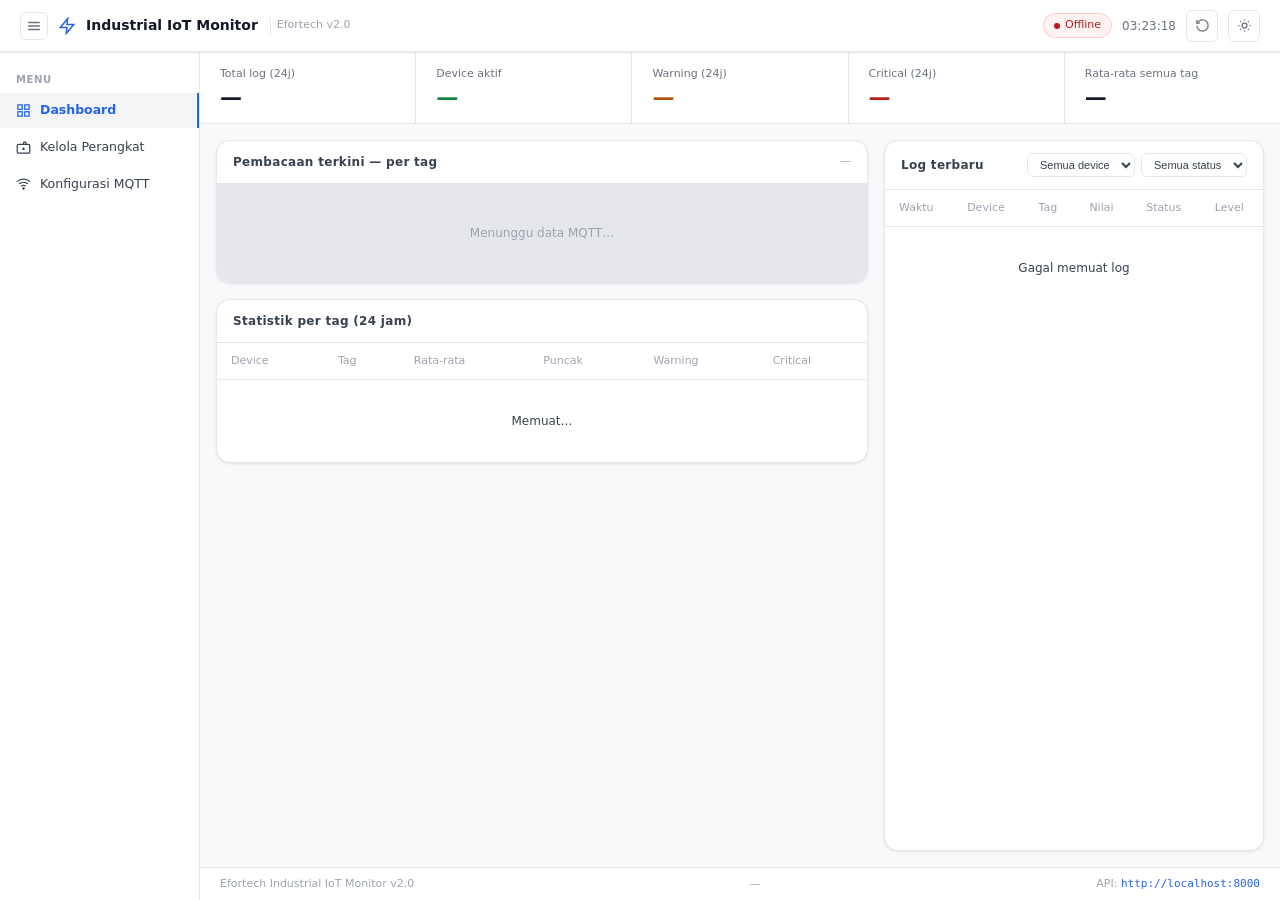
<file: frontend/index.html>
<!-- frontend/index.html — v2.0 -->
<!DOCTYPE html>
<html lang="id" data-theme="light">

<head>
    <meta charset="UTF-8" />
    <meta name="viewport" content="width=device-width, initial-scale=1.0" />
    <title>Monitoring IoT — Efortech</title>
    <link rel="stylesheet" href="style.css" />
    <link rel="stylesheet" href="sidebar.css" />
</head>

<body>
    <div class="app-shell">

        <!-- NAVBAR -->
        <nav class="navbar">
            <div class="nav-left">
                <button class="sidebar-toggle" id="sidebarToggle" title="Toggle sidebar">
                    <svg viewBox="0 0 16 16" fill="none" stroke="currentColor" stroke-width="1.8"
                        stroke-linecap="round">
                        <line class="hb-line" x1="2" y1="4" x2="14" y2="4" />
                        <line class="hb-line" x1="2" y1="8" x2="14" y2="8" />
                        <line class="hb-line" x1="2" y1="12" x2="14" y2="12" />
                    </svg>
                </button>
                <svg class="nav-icon" viewBox="0 0 24 24" fill="none" stroke="currentColor" stroke-width="2">
                    <path d="M13 2L3 14h9l-1 8 10-12h-9l1-8z" />
                </svg>
                <span class="nav-brand">Industrial IoT Monitor</span>
                <span class="nav-sub">Efortech v2.0</span>
            </div>
            <div class="nav-right">
                <div class="live-pill" id="livePill">
                    <span class="live-dot" id="liveDot"></span>
                    <span id="liveLabel">Connecting…</span>
                </div>
                <span class="nav-clock" id="navClock">--:--:--</span>
                <button class="btn-icon" onclick="fetchAll()" title="Refresh">
                    <svg viewBox="0 0 24 24" fill="none" stroke="currentColor" stroke-width="2">
                        <path d="M3 12a9 9 0 1 0 9-9 9.75 9.75 0 0 0-6.74 2.74L3 8" />
                        <path d="M3 3v5h5" />
                    </svg>
                </button>
                <button class="btn-icon" onclick="toggleTheme()" title="Toggle tema">
                    <svg id="iconSun" viewBox="0 0 24 24" fill="none" stroke="currentColor" stroke-width="2">
                        <circle cx="12" cy="12" r="4" />
                        <path
                            d="M12 2v2M12 20v2M4.93 4.93l1.41 1.41M17.66 17.66l1.41 1.41M2 12h2M20 12h2M6.34 17.66l-1.41 1.41M19.07 4.93l-1.41 1.41" />
                    </svg>
                    <svg id="iconMoon" viewBox="0 0 24 24" fill="none" stroke="currentColor" stroke-width="2"
                        style="display:none">
                        <path d="M21 12.79A9 9 0 1 1 11.21 3 7 7 0 0 0 21 12.79z" />
                    </svg>
                </button>
            </div>
        </nav>

        <!-- ALERT BANNER -->
        <div class="alert-banner" id="alertBanner" style="display:none">
            <svg viewBox="0 0 24 24" fill="none" stroke="currentColor" stroke-width="2" width="14" height="14">
                <path d="M10.29 3.86L1.82 18a2 2 0 0 0 1.71 3h16.94a2 2 0 0 0 1.71-3L13.71 3.86a2 2 0 0 0-3.42 0z" />
                <line x1="12" y1="9" x2="12" y2="13" />
                <line x1="12" y1="17" x2="12.01" y2="17" />
            </svg>
            <span id="alertText">—</span>
        </div>

        <div class="body-area">
            <!-- SIDEBAR -->
            <nav class="sidebar" id="appSidebar">
                <span class="sidebar-label">Menu</span>
                <a href="index.html" class="active" data-tip="Dashboard">
                    <svg viewBox="0 0 24 24" fill="none" stroke="currentColor" stroke-width="2">
                        <rect x="3" y="3" width="7" height="7" />
                        <rect x="14" y="3" width="7" height="7" />
                        <rect x="14" y="14" width="7" height="7" />
                        <rect x="3" y="14" width="7" height="7" />
                    </svg>
                    <span class="nav-text">Dashboard</span>
                </a>
                <a href="devices.html" data-tip="Kelola Perangkat">
                    <svg viewBox="0 0 24 24" fill="none" stroke="currentColor" stroke-width="2">
                        <rect x="2" y="7" width="20" height="14" rx="2" />
                        <path d="M16 7V5a2 2 0 0 0-4 0v2M12 12v4M10 14h4" />
                    </svg>
                    <span class="nav-text">Kelola Perangkat</span>
                </a>
                <a href="mqtt-config.html" data-tip="Konfigurasi MQTT">
                    <svg viewBox="0 0 24 24" fill="none" stroke="currentColor" stroke-width="2">
                        <path d="M5 12.55a11 11 0 0 1 14.08 0" />
                        <path d="M1.42 9a16 16 0 0 1 21.16 0" />
                        <path d="M8.53 16.11a6 6 0 0 1 6.95 0" />
                        <circle cx="12" cy="20" r="1" />
                    </svg>
                    <span class="nav-text">Konfigurasi MQTT</span>
                </a>
            </nav>

            <!-- MAIN -->
            <div style="flex:1;min-width:0;display:flex;flex-direction:column;">

                <!-- KPI STRIP -->
                <div class="kpi-strip">
                    <div class="kpi-card">
                        <span class="kpi-label">Total log (24j)</span>
                        <span class="kpi-val" id="kTotal">—</span>
                    </div>
                    <div class="kpi-card">
                        <span class="kpi-label">Device aktif</span>
                        <span class="kpi-val kpi-ok" id="kAktif">—</span>
                    </div>
                    <div class="kpi-card">
                        <span class="kpi-label">Warning (24j)</span>
                        <span class="kpi-val kpi-warn" id="kWarn">—</span>
                    </div>
                    <div class="kpi-card">
                        <span class="kpi-label">Critical (24j)</span>
                        <span class="kpi-val kpi-crit" id="kCrit">—</span>
                    </div>
                    <div class="kpi-card">
                        <span class="kpi-label">Rata-rata semua tag</span>
                        <span class="kpi-val" id="kAvg">—</span>
                    </div>
                </div>

                <main class="main-layout">
                    <div class="col-left">
                        <!-- GAUGES -->
                        <div class="card">
                            <div class="card-head">
                                <span class="card-title">Pembacaan terkini — per tag</span>
                                <span class="card-hint" id="lastUpdate">—</span>
                            </div>
                            <div class="gauge-grid" id="gaugeGrid">
                                <div class="empty-state">Menunggu data MQTT…</div>
                            </div>
                        </div>

                        <!-- STATISTIK -->
                        <div class="card">
                            <div class="card-head">
                                <span class="card-title">Statistik per tag (24 jam)</span>
                            </div>
                            <div class="table-scroll">
                                <table class="data-table">
                                    <thead>
                                        <tr>
                                            <th>Device</th>
                                            <th>Tag</th>
                                            <th>Rata-rata</th>
                                            <th>Puncak</th>
                                            <th>Warning</th>
                                            <th>Critical</th>
                                        </tr>
                                    </thead>
                                    <tbody id="statBody">
                                        <tr>
                                            <td colspan="6" class="empty-cell">Memuat…</td>
                                        </tr>
                                    </tbody>
                                </table>
                            </div>
                        </div>
                    </div>

                    <div class="col-right">
                        <!-- LOG TABLE -->
                        <div class="card card-full">
                            <div class="card-head">
                                <span class="card-title">Log terbaru</span>
                                <div class="filter-group">
                                    <select id="filterMesin" onchange="fetchLogs()">
                                        <option value="">Semua device</option>
                                    </select>
                                    <select id="filterStatus" onchange="fetchLogs()">
                                        <option value="">Semua status</option>
                                        <option value="NORMAL">Normal</option>
                                        <option value="WARNING">Warning</option>
                                        <option value="CRITICAL">Critical</option>
                                    </select>
                                </div>
                            </div>
                            <div class="table-scroll table-scroll-tall">
                                <table class="data-table">
                                    <thead>
                                        <tr>
                                            <th>Waktu</th>
                                            <th>Device</th>
                                            <th>Tag</th>
                                            <th>Nilai</th>
                                            <th>Status</th>
                                            <th>Level</th>
                                        </tr>
                                    </thead>
                                    <tbody id="logBody">
                                        <tr>
                                            <td colspan="6" class="empty-cell">Memuat log…</td>
                                        </tr>
                                    </tbody>
                                </table>
                            </div>
                        </div>
                    </div>
                </main>

                <footer class="site-footer">
                    <span>Efortech Industrial IoT Monitor v2.0</span>
                    <span id="footerUpdate">—</span>
                    <span>API: <code id="footerApi">localhost:8000</code></span>
                </footer>
            </div>
        </div>
    </div>

    <script src="config.js"></script>
    <script src="app.js"></script>
    <script src="sidebar.js"></script>
</body>

</html>
</file>
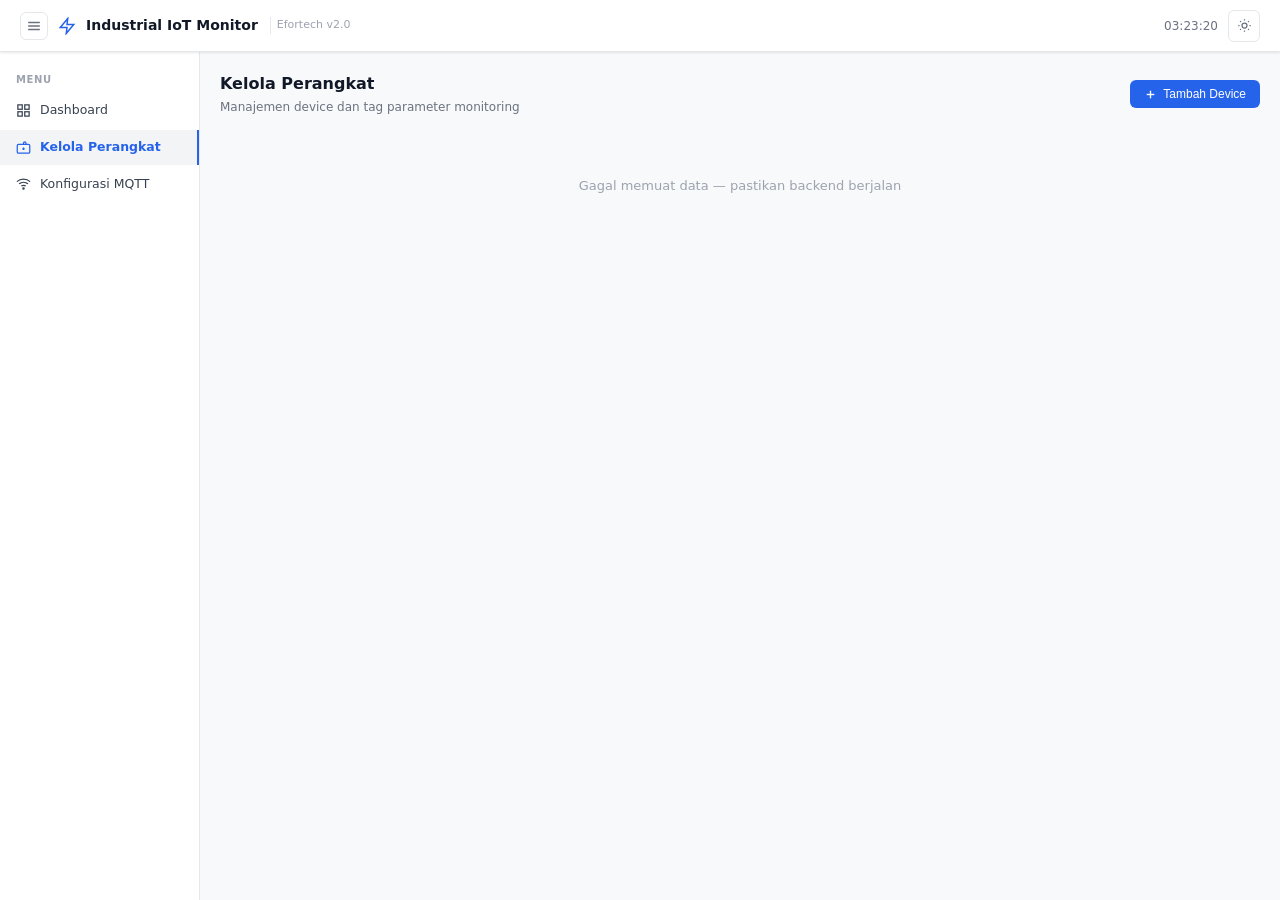
<file: frontend/devices.html>
<!-- frontend/devices.html — v2.0 -->
<!DOCTYPE html>
<html lang="id" data-theme="light">

<head>
    <meta charset="UTF-8" />
    <meta name="viewport" content="width=device-width, initial-scale=1.0" />
    <title>Kelola Perangkat — Efortech v2</title>
    <link rel="stylesheet" href="style.css" />
    <link rel="stylesheet" href="sidebar.css" />
    <style>
        .btn-primary {
            display: inline-flex;
            align-items: center;
            gap: 6px;
            padding: 7px 14px;
            background: var(--accent);
            color: #fff;
            border: none;
            border-radius: var(--radius-sm);
            font-size: 12px;
            font-weight: 500;
            cursor: pointer;
            transition: opacity var(--transition)
        }

        .btn-primary:hover {
            opacity: .88
        }

        .btn-sm {
            padding: 3px 9px;
            font-size: 11px;
            border-radius: var(--radius-sm);
            border: 1px solid var(--border);
            background: var(--surface);
            color: var(--txt2);
            cursor: pointer;
            transition: all var(--transition)
        }

        .btn-sm:hover {
            background: var(--surface2)
        }

        .btn-sm.danger {
            color: var(--crit);
            border-color: var(--crit-border)
        }

        .btn-sm.danger:hover {
            background: var(--crit-bg)
        }

        .btn-sm.accent {
            color: var(--accent);
            border-color: #bfdbfe
        }

        .btn-sm.accent:hover {
            background: #eff6ff
        }

        [data-theme="dark"] .btn-sm.accent:hover {
            background: #1e3a5f
        }

        .btn-ghost {
            padding: 6px 14px;
            font-size: 12px;
            border-radius: var(--radius-sm);
            border: 1px solid var(--border);
            background: transparent;
            color: var(--txt2);
            cursor: pointer
        }

        .btn-ghost:hover {
            background: var(--surface2)
        }

        .btn-danger {
            padding: 6px 14px;
            font-size: 12px;
            border-radius: var(--radius-sm);
            border: none;
            background: var(--crit);
            color: #fff;
            cursor: pointer
        }

        .btn-danger:hover {
            opacity: .88
        }

        /* Device card layout */
        .device-card {
            background: var(--surface);
            border: 1px solid var(--border);
            border-radius: var(--radius-md);
            margin-bottom: 12px;
            overflow: hidden
        }

        .device-header {
            display: flex;
            align-items: center;
            justify-content: space-between;
            padding: 12px 16px;
            border-bottom: 1px solid var(--border);
            background: var(--surface2)
        }

        .device-header-left {
            display: flex;
            flex-direction: column;
            gap: 2px
        }

        .device-name {
            font-size: 13px;
            font-weight: 600;
            color: var(--txt1)
        }

        .device-meta {
            font-size: 11px;
            color: var(--txt4);
            display: flex;
            gap: 12px
        }

        .device-actions {
            display: flex;
            gap: 6px;
            align-items: center
        }

        /* Tags table inside device card */
        .tag-table-wrap {
            padding: 0
        }

        .tag-table {
            width: 100%;
            border-collapse: collapse;
            font-size: 12px
        }

        .tag-table th {
            font-size: 10px;
            font-weight: 500;
            color: var(--txt4);
            padding: 8px 14px;
            border-bottom: 1px solid var(--border);
            text-align: left;
            background: var(--surface)
        }

        .tag-table td {
            padding: 8px 14px;
            color: var(--txt2);
            border-bottom: 1px solid var(--border)
        }

        .tag-table tr:last-child td {
            border-bottom: none
        }

        .tag-table tr:hover td {
            background: var(--surface2)
        }

        .add-tag-row {
            padding: 8px 14px;
            border-top: 1px solid var(--border)
        }

        .tag-pill {
            display: inline-flex;
            align-items: center;
            font-size: 10px;
            font-weight: 600;
            padding: 2px 8px;
            border-radius: 20px;
            font-family: monospace
        }

        .topic-mono {
            font-family: ui-monospace, monospace;
            font-size: 10px;
            color: var(--accent)
        }

        .status-toggle {
            display: inline-flex;
            align-items: center;
            gap: 5px;
            font-size: 11px;
            font-weight: 600;
            padding: 2px 8px;
            border-radius: 20px
        }

        .status-on {
            background: var(--ok-bg);
            color: var(--ok);
            border: 1px solid var(--ok-border)
        }

        .status-off {
            background: var(--surface2);
            color: var(--txt4);
            border: 1px solid var(--border)
        }

        .modal-backdrop {
            display: none;
            position: fixed;
            inset: 0;
            background: rgba(0, 0, 0, 0.4);
            z-index: 100;
            align-items: center;
            justify-content: center
        }

        .modal-backdrop.open {
            display: flex
        }

        .modal {
            background: var(--surface);
            border: 1px solid var(--border);
            border-radius: var(--radius-lg);
            box-shadow: 0 8px 32px rgba(0, 0, 0, 0.18);
            width: 460px;
            max-width: 95vw;
            max-height: 95vh;
            display: flex;
            flex-direction: column
        }

        .modal-head {
            display: flex;
            align-items: center;
            justify-content: space-between;
            padding: 14px 18px;
            border-bottom: 1px solid var(--border)
        }

        .modal-title {
            font-size: 13px;
            font-weight: 600;
            color: var(--txt1)
        }

        .modal-close {
            width: 26px;
            height: 26px;
            border: none;
            background: none;
            color: var(--txt3);
            cursor: pointer;
            border-radius: var(--radius-sm);
            display: flex;
            align-items: center;
            justify-content: center;
            font-size: 16px
        }

        .modal-close:hover {
            background: var(--surface2)
        }

        .modal-body {
            padding: 18px;
            display: flex;
            flex-direction: column;
            gap: 13px;
            overflow-y: auto;
            flex: 1
        }

        .modal-foot {
            padding: 12px 18px;
            border-top: 1px solid var(--border);
            display: flex;
            justify-content: flex-end;
            gap: 8px
        }

        .form-group {
            display: flex;
            flex-direction: column;
            gap: 5px
        }

        .form-label {
            font-size: 11px;
            font-weight: 500;
            color: var(--txt2)
        }

        .form-input {
            padding: 7px 10px;
            border: 1px solid var(--border);
            border-radius: var(--radius-sm);
            background: var(--surface);
            color: var(--txt1);
            font-size: 12px;
            outline: none;
            transition: border-color var(--transition)
        }

        .form-input:focus {
            border-color: var(--accent)
        }

        .form-input:disabled {
            background: var(--surface2);
            color: var(--txt3);
            cursor: not-allowed
        }

        .form-row {
            display: grid;
            grid-template-columns: 1fr 1fr;
            gap: 10px
        }

        .form-hint {
            font-size: 10px;
            color: var(--txt4)
        }

        .form-hint.info {
            color: var(--accent)
        }

        .section-divider {
            font-size: 10px;
            font-weight: 600;
            color: var(--txt4);
            text-transform: uppercase;
            letter-spacing: .5px;
            padding-bottom: 4px;
            border-bottom: 1px solid var(--border);
            margin-bottom: 4px
        }

        .toast-wrap {
            position: fixed;
            bottom: 20px;
            right: 20px;
            display: flex;
            flex-direction: column;
            gap: 8px;
            z-index: 200
        }

        .toast {
            padding: 10px 14px;
            border-radius: var(--radius-sm);
            font-size: 12px;
            font-weight: 500;
            color: #fff;
            box-shadow: 0 4px 12px rgba(0, 0, 0, 0.15);
            animation: slide-in .2s ease;
            max-width: 300px
        }

        .toast.ok {
            background: var(--ok)
        }

        .toast.err {
            background: var(--crit)
        }

        @keyframes slide-in {
            from {
                transform: translateX(20px);
                opacity: 0
            }

            to {
                transform: translateX(0);
                opacity: 1
            }
        }

        .confirm-text {
            font-size: 13px;
            color: var(--txt2);
            line-height: 1.6
        }

        .confirm-name {
            font-weight: 600;
            color: var(--crit)
        }

        .empty-devices {
            text-align: center;
            color: var(--txt4);
            padding: 40px;
            font-size: 13px
        }
    </style>
</head>

<body>
    <div class="app-shell">
        <nav class="navbar">
            <div class="nav-left">
                <button class="sidebar-toggle" id="sidebarToggle" title="Toggle sidebar">
                    <svg viewBox="0 0 16 16" fill="none" stroke="currentColor" stroke-width="1.8"
                        stroke-linecap="round">
                        <line x1="2" y1="4" x2="14" y2="4" />
                        <line x1="2" y1="8" x2="14" y2="8" />
                        <line x1="2" y1="12" x2="14" y2="12" />
                    </svg>
                </button>
                <svg class="nav-icon" viewBox="0 0 24 24" fill="none" stroke="currentColor" stroke-width="2">
                    <path d="M13 2L3 14h9l-1 8 10-12h-9l1-8z" />
                </svg>
                <span class="nav-brand">Industrial IoT Monitor</span>
                <span class="nav-sub">Efortech v2.0</span>
            </div>
            <div class="nav-right">
                <span class="nav-clock" id="navClock">--:--:--</span>
                <button class="btn-icon" onclick="toggleTheme()" title="Toggle tema">
                    <svg id="iconSun" viewBox="0 0 24 24" fill="none" stroke="currentColor" stroke-width="2">
                        <circle cx="12" cy="12" r="4" />
                        <path
                            d="M12 2v2M12 20v2M4.93 4.93l1.41 1.41M17.66 17.66l1.41 1.41M2 12h2M20 12h2M6.34 17.66l-1.41 1.41M19.07 4.93l-1.41 1.41" />
                    </svg>
                    <svg id="iconMoon" viewBox="0 0 24 24" fill="none" stroke="currentColor" stroke-width="2"
                        style="display:none">
                        <path d="M21 12.79A9 9 0 1 1 11.21 3 7 7 0 0 0 21 12.79z" />
                    </svg>
                </button>
            </div>
        </nav>

        <div class="body-area">
            <nav class="sidebar" id="appSidebar">
                <span class="sidebar-label">Menu</span>
                <a href="index.html" data-tip="Dashboard">
                    <svg viewBox="0 0 24 24" fill="none" stroke="currentColor" stroke-width="2">
                        <rect x="3" y="3" width="7" height="7" />
                        <rect x="14" y="3" width="7" height="7" />
                        <rect x="14" y="14" width="7" height="7" />
                        <rect x="3" y="14" width="7" height="7" />
                    </svg>
                    <span class="nav-text">Dashboard</span>
                </a>
                <a href="devices.html" class="active" data-tip="Kelola Perangkat">
                    <svg viewBox="0 0 24 24" fill="none" stroke="currentColor" stroke-width="2">
                        <rect x="2" y="7" width="20" height="14" rx="2" />
                        <path d="M16 7V5a2 2 0 0 0-4 0v2M12 12v4M10 14h4" />
                    </svg>
                    <span class="nav-text">Kelola Perangkat</span>
                </a>
                <a href="mqtt-config.html" data-tip="Konfigurasi MQTT">
                    <svg viewBox="0 0 24 24" fill="none" stroke="currentColor" stroke-width="2">
                        <path d="M5 12.55a11 11 0 0 1 14.08 0" />
                        <path d="M1.42 9a16 16 0 0 1 21.16 0" />
                        <path d="M8.53 16.11a6 6 0 0 1 6.95 0" />
                        <circle cx="12" cy="20" r="1" />
                    </svg>
                    <span class="nav-text">Konfigurasi MQTT</span>
                </a>
            </nav>

            <main class="page-content">
                <div class="page-header">
                    <div>
                        <div class="page-title">Kelola Perangkat</div>
                        <div class="page-sub">Manajemen device dan tag parameter monitoring</div>
                    </div>
                    <button class="btn-primary" onclick="openAddDevice()">
                        <svg viewBox="0 0 24 24" fill="none" stroke="currentColor" stroke-width="2.5"
                            style="width:13px;height:13px">
                            <line x1="12" y1="5" x2="12" y2="19" />
                            <line x1="5" y1="12" x2="19" y2="12" />
                        </svg>
                        Tambah Device
                    </button>
                </div>

                <div id="deviceList">
                    <div class="empty-devices">Memuat…</div>
                </div>
            </main>
        </div>
    </div>

    <!-- MODAL DEVICE -->
    <div class="modal-backdrop" id="modalDevice">
        <div class="modal">
            <div class="modal-head">
                <span class="modal-title" id="modalDeviceTitle">Tambah Device</span>
                <button class="modal-close" onclick="closeModal('modalDevice')">×</button>
            </div>
            <div class="modal-body">
                <input type="hidden" id="dMode" value="add" />
                <input type="hidden" id="dOrigId" value="" />
                <div class="form-group">
                    <label class="form-label">Device ID <span style="color:var(--crit)">*</span></label>
                    <input class="form-input" id="dId" placeholder="contoh: PM_001" style="font-family:monospace" />
                    <span class="form-hint">Unik, dipakai dalam topic MQTT. Tidak bisa diubah setelah disimpan.</span>
                </div>
                <div class="form-group">
                    <label class="form-label">Nama Tampilan</label>
                    <input class="form-input" id="dDisplay" placeholder="contoh: Power Meter 001" />
                </div>
                <div class="form-row">
                    <div class="form-group"><label class="form-label">Tipe</label><input class="form-input" id="dTipe"
                            placeholder="Power Meter" /></div>
                    <div class="form-group"><label class="form-label">Lokasi</label><input class="form-input"
                            id="dLokasi" placeholder="Lantai 1 - Zona A" /></div>
                </div>
                <div class="form-row">
                    <div class="form-group"><label class="form-label">Factory ID</label><input class="form-input"
                            id="dFactory" value="efortech" /></div>
                    <div class="form-group"><label class="form-label">Status</label>
                        <select class="form-input" id="dAktif">
                            <option value="true">Aktif</option>
                            <option value="false">Nonaktif</option>
                        </select>
                    </div>
                </div>
                <div class="form-hint info" id="dTopicPreview"
                    style="margin-top:4px;padding:6px 8px;background:var(--surface2);border-radius:4px;font-family:monospace;font-size:10px">
                    Topic akan dibuat otomatis saat tag ditambahkan
                </div>
            </div>
            <div class="modal-foot">
                <button class="btn-ghost" onclick="closeModal('modalDevice')">Batal</button>
                <button class="btn-primary" onclick="submitDevice()"><span id="dBtnLabel">Simpan</span></button>
            </div>
        </div>
    </div>

    <!-- MODAL TAG -->
    <div class="modal-backdrop" id="modalTag">
        <div class="modal">
            <div class="modal-head">
                <span class="modal-title" id="modalTagTitle">Tambah Tag</span>
                <button class="modal-close" onclick="closeModal('modalTag')">×</button>
            </div>
            <div class="modal-body">
                <input type="hidden" id="tMode" value="add" />
                <input type="hidden" id="tDeviceId" value="" />
                <input type="hidden" id="tOrigName" value="" />
                <div style="font-size:12px;color:var(--txt2);margin-bottom:2px">
                    Device: <strong id="tDeviceDisplay">—</strong>
                    <span style="font-family:monospace;font-size:10px;color:var(--txt4);margin-left:6px"
                        id="tDeviceId2"></span>
                </div>
                <div class="form-group">
                    <label class="form-label">Tag Name <span style="color:var(--crit)">*</span></label>
                    <input class="form-input" id="tName" placeholder="contoh: current, voltage, pressure"
                        style="font-family:monospace" />
                    <span class="form-hint">Lowercase, dipakai sebagai segmen terakhir topic MQTT.</span>
                </div>
                <div class="form-hint info" id="tTopicPreview"
                    style="padding:6px 8px;background:var(--surface2);border-radius:4px;font-family:monospace;font-size:10px">
                    Topic: —
                </div>
                <div class="form-row">
                    <div class="form-group"><label class="form-label">Satuan</label><input class="form-input"
                            id="tSatuan" placeholder="A, V, Hz, bar" /></div>
                    <div class="form-group"><label class="form-label">Deskripsi</label><input class="form-input"
                            id="tDesc" placeholder="Arus listrik fasa R" /></div>
                </div>
                <div class="section-divider">Threshold</div>
                <div class="form-row">
                    <div class="form-group"><label class="form-label">Batas Warning</label><input class="form-input"
                            id="tWarn" type="number" step="0.1" placeholder="—" /></div>
                    <div class="form-group"><label class="form-label">Batas Critical</label><input class="form-input"
                            id="tCrit" type="number" step="0.1" placeholder="—" /></div>
                </div>
            </div>
            <div class="modal-foot">
                <button class="btn-ghost" onclick="closeModal('modalTag')">Batal</button>
                <button class="btn-primary" onclick="submitTag()"><span id="tBtnLabel">Simpan</span></button>
            </div>
        </div>
    </div>

    <!-- MODAL CONFIRM DELETE -->
    <div class="modal-backdrop" id="modalConfirm">
        <div class="modal">
            <div class="modal-head">
                <span class="modal-title">Konfirmasi Hapus</span>
                <button class="modal-close" onclick="closeModal('modalConfirm')">×</button>
            </div>
            <div class="modal-body">
                <p class="confirm-text" id="confirmText">—</p>
            </div>
            <div class="modal-foot">
                <button class="btn-ghost" onclick="closeModal('modalConfirm')">Batal</button>
                <button class="btn-danger" onclick="confirmDelete()">Hapus</button>
            </div>
        </div>
    </div>

    <div class="toast-wrap" id="toastWrap"></div>

    <script src="config.js"></script>
    <script>
        const API_BASE = window.APP_CONFIG?.API_BASE ?? "http://localhost:8000";
        let deleteAction = null;

        // ── THEME & CLOCK ──────────────────────────────────────────
        let isDark = localStorage.getItem("theme") === "dark";
        function applyTheme() {
            document.documentElement.setAttribute("data-theme", isDark ? "dark" : "light");
            document.getElementById("iconSun").style.display = isDark ? "none" : "block";
            document.getElementById("iconMoon").style.display = isDark ? "block" : "none";
            localStorage.setItem("theme", isDark ? "dark" : "light");
        }
        function toggleTheme() { isDark = !isDark; applyTheme(); }
        applyTheme();
        function updateClock() { const now = new Date(), p = n => String(n).padStart(2, "0"); document.getElementById("navClock").textContent = `${p(now.getHours())}:${p(now.getMinutes())}:${p(now.getSeconds())}`; }
        setInterval(updateClock, 1000); updateClock();

        // ── HELPERS ────────────────────────────────────────────────
        function showToast(msg, type = "ok") {
            const t = document.createElement("div");
            t.className = `toast ${type}`; t.textContent = msg;
            document.getElementById("toastWrap").appendChild(t);
            setTimeout(() => t.remove(), 3000);
        }
        function openModal(id) { document.getElementById(id).classList.add("open"); }
        function closeModal(id) { document.getElementById(id).classList.remove("open"); }
        document.querySelectorAll(".modal-backdrop").forEach(el =>
            el.addEventListener("click", e => { if (e.target === el) el.classList.remove("open"); })
        );

        // ── LOAD & RENDER ──────────────────────────────────────────
        async function loadAll() {
            try {
                const [devRes, tagRes] = await Promise.all([
                    fetch(`${API_BASE}/devices`),
                    fetch(`${API_BASE}/tags`),
                ]);
                const devJson = await devRes.json();
                const tagJson = await tagRes.json();
                renderDevices(devJson.data || [], tagJson.data || []);
            } catch {
                document.getElementById("deviceList").innerHTML =
                    '<div class="empty-devices">Gagal memuat data — pastikan backend berjalan</div>';
            }
        }

        function renderDevices(devices, allTags) {
            const wrap = document.getElementById("deviceList");
            if (!devices.length) {
                wrap.innerHTML = '<div class="empty-devices">Belum ada device terdaftar — klik "Tambah Device"</div>';
                return;
            }

            // Group tags per device
            const tagMap = {};
            for (const t of allTags) {
                if (!tagMap[t.device_id]) tagMap[t.device_id] = [];
                tagMap[t.device_id].push(t);
            }

            wrap.innerHTML = devices.map(d => {
                const tags = tagMap[d.device_id] || [];
                const tagRows = tags.map(t => `
      <tr>
        <td><span class="tag-pill" style="background:var(--surface2);color:var(--txt2);border:1px solid var(--border)">${t.tag_name}</span></td>
        <td class="txt-muted">${t.satuan || "—"}</td>
        <td class="topic-mono">${t.mqtt_topic}</td>
        <td class="txt-warn">${t.batas_warning ?? "—"}</td>
        <td class="txt-crit">${t.batas_critical ?? "—"}</td>
        <td><span class="status-toggle ${t.aktif ? "status-on" : "status-off"}">${t.aktif ? "● Aktif" : "○ Off"}</span></td>
        <td>
          <div style="display:flex;gap:5px">
            <button class="btn-sm accent" onclick='openEditTag(${JSON.stringify(d)}, ${JSON.stringify(t)})'>Edit</button>
            <button class="btn-sm danger" onclick="openDeleteTag('${d.device_id}','${t.tag_name}')">Hapus</button>
          </div>
        </td>
      </tr>`).join("") ||
                    `<tr><td colspan="7" style="text-align:center;color:var(--txt4);padding:12px;font-size:11px">Belum ada tag — klik "+ Tag"</td></tr>`;

                return `
    <div class="device-card">
      <div class="device-header">
        <div class="device-header-left">
          <div class="device-name">${d.nama_display || d.device_id}</div>
          <div class="device-meta">
            <span style="font-family:monospace">${d.device_id}</span>
            ${d.tipe ? `<span>· ${d.tipe}</span>` : ""}
            ${d.lokasi ? `<span>· ${d.lokasi}</span>` : ""}
            <span>· factory: ${d.factory_id}</span>
          </div>
        </div>
        <div class="device-actions">
          <span class="status-toggle ${d.aktif ? "status-on" : "status-off"}">${d.aktif ? "● Aktif" : "○ Nonaktif"}</span>
          <button class="btn-sm accent" onclick='openAddTag(${JSON.stringify(d)})'>+ Tag</button>
          <button class="btn-sm" onclick='openEditDevice(${JSON.stringify(d)})'>Edit</button>
          <button class="btn-sm danger" onclick="openDeleteDevice('${d.device_id}')">Hapus</button>
        </div>
      </div>
      <div class="tag-table-wrap">
        <table class="tag-table">
          <thead>
            <tr><th>Tag</th><th>Satuan</th><th>MQTT Topic</th><th>Warning</th><th>Critical</th><th>Status</th><th>Aksi</th></tr>
          </thead>
          <tbody>${tagRows}</tbody>
        </table>
      </div>
    </div>`;
            }).join("");
        }

        // ── DEVICE MODAL ───────────────────────────────────────────
        function openAddDevice() {
            document.getElementById("dMode").value = "add";
            document.getElementById("modalDeviceTitle").textContent = "Tambah Device";
            document.getElementById("dBtnLabel").textContent = "Simpan";
            ["dId", "dDisplay", "dTipe", "dLokasi"].forEach(id => document.getElementById(id).value = "");
            document.getElementById("dFactory").value = "efortech";
            document.getElementById("dAktif").value = "true";
            document.getElementById("dId").disabled = false;
            document.getElementById("dTopicPreview").textContent = "Topic: pabrik/{factory_id}/{device_id}/{tag_name}";
            openModal("modalDevice");
        }

        function openEditDevice(d) {
            document.getElementById("dMode").value = "edit";
            document.getElementById("dOrigId").value = d.device_id;
            document.getElementById("modalDeviceTitle").textContent = "Edit Device";
            document.getElementById("dBtnLabel").textContent = "Update";
            document.getElementById("dId").value = d.device_id;
            document.getElementById("dId").disabled = true;
            document.getElementById("dDisplay").value = d.nama_display || "";
            document.getElementById("dTipe").value = d.tipe || "";
            document.getElementById("dLokasi").value = d.lokasi || "";
            document.getElementById("dFactory").value = d.factory_id || "efortech";
            document.getElementById("dAktif").value = d.aktif ? "true" : "false";
            openModal("modalDevice");
        }

        async function submitDevice() {
            const mode = document.getElementById("dMode").value;
            const origId = document.getElementById("dOrigId").value;
            const deviceId = document.getElementById("dId").value.trim();
            if (!deviceId) return showToast("Device ID wajib diisi", "err");

            const body = {
                device_id: deviceId,
                nama_display: document.getElementById("dDisplay").value.trim() || null,
                tipe: document.getElementById("dTipe").value.trim() || null,
                lokasi: document.getElementById("dLokasi").value.trim() || null,
                factory_id: document.getElementById("dFactory").value.trim() || "efortech",
                aktif: document.getElementById("dAktif").value === "true",
            };

            try {
                const res = mode === "add"
                    ? await fetch(`${API_BASE}/devices`, { method: "POST", headers: { "Content-Type": "application/json" }, body: JSON.stringify(body) })
                    : await fetch(`${API_BASE}/devices/${encodeURIComponent(origId)}`, { method: "PUT", headers: { "Content-Type": "application/json" }, body: JSON.stringify(body) });
                const json = await res.json();
                if (!res.ok) return showToast(json.detail || "Gagal menyimpan", "err");
                showToast(mode === "add" ? "Device berhasil ditambahkan ✓" : "Device berhasil diupdate ✓");
                closeModal("modalDevice");
                loadAll();
            } catch { showToast("Gagal terhubung ke server", "err"); }
        }

        // ── TAG MODAL ──────────────────────────────────────────────
        function openAddTag(device) {
            document.getElementById("tMode").value = "add";
            document.getElementById("tDeviceId").value = device.device_id;
            document.getElementById("tDeviceDisplay").textContent = device.nama_display || device.device_id;
            document.getElementById("tDeviceId2").textContent = device.device_id;
            document.getElementById("modalTagTitle").textContent = "Tambah Tag";
            document.getElementById("tBtnLabel").textContent = "Simpan";
            ["tName", "tSatuan", "tDesc", "tWarn", "tCrit"].forEach(id => document.getElementById(id).value = "");
            document.getElementById("tName").disabled = false;
            document.getElementById("tTopicPreview").textContent =
                `Topic: pabrik/${device.factory_id}/${device.device_id}/{tag_name}`;
            document.getElementById("tName").addEventListener("input", () => {
                const v = document.getElementById("tName").value;
                document.getElementById("tTopicPreview").textContent =
                    `Topic: pabrik/${device.factory_id}/${device.device_id}/${v || "{tag_name}"}`;
            }, { once: false });
            openModal("modalTag");
        }

        function openEditTag(device, tag) {
            document.getElementById("tMode").value = "edit";
            document.getElementById("tOrigName").value = tag.tag_name;
            document.getElementById("tDeviceId").value = device.device_id;
            document.getElementById("tDeviceDisplay").textContent = device.nama_display || device.device_id;
            document.getElementById("tDeviceId2").textContent = device.device_id;
            document.getElementById("modalTagTitle").textContent = "Edit Tag";
            document.getElementById("tBtnLabel").textContent = "Update";
            document.getElementById("tName").value = tag.tag_name;
            document.getElementById("tName").disabled = true;
            document.getElementById("tSatuan").value = tag.satuan || "";
            document.getElementById("tDesc").value = tag.deskripsi || "";
            document.getElementById("tWarn").value = tag.batas_warning ?? "";
            document.getElementById("tCrit").value = tag.batas_critical ?? "";
            document.getElementById("tTopicPreview").textContent = `Topic: ${tag.mqtt_topic}`;
            openModal("modalTag");
        }

        async function submitTag() {
            const mode = document.getElementById("tMode").value;
            const deviceId = document.getElementById("tDeviceId").value;
            const tagName = document.getElementById("tName").value.trim().toLowerCase();
            if (!tagName) return showToast("Tag name wajib diisi", "err");

            const warn = document.getElementById("tWarn").value;
            const crit = document.getElementById("tCrit").value;
            const body = {
                tag_name: tagName,
                satuan: document.getElementById("tSatuan").value.trim() || null,
                deskripsi: document.getElementById("tDesc").value.trim() || null,
                batas_warning: warn ? parseFloat(warn) : null,
                batas_critical: crit ? parseFloat(crit) : null,
            };

            try {
                const url = mode === "add"
                    ? `${API_BASE}/devices/${encodeURIComponent(deviceId)}/tags`
                    : `${API_BASE}/devices/${encodeURIComponent(deviceId)}/tags/${encodeURIComponent(document.getElementById("tOrigName").value)}`;
                const res = await fetch(url, { method: mode === "add" ? "POST" : "PUT", headers: { "Content-Type": "application/json" }, body: JSON.stringify(body) });
                const json = await res.json();
                if (!res.ok) return showToast(json.detail || "Gagal menyimpan", "err");
                if (mode === "add" && json.mqtt_topic) showToast(`Tag ditambahkan → topic: ${json.mqtt_topic} ✓`);
                else showToast(mode === "add" ? "Tag berhasil ditambahkan ✓" : "Tag berhasil diupdate ✓");
                closeModal("modalTag");
                loadAll();
            } catch { showToast("Gagal terhubung ke server", "err"); }
        }

        // ── DELETE ─────────────────────────────────────────────────
        function openDeleteDevice(deviceId) {
            deleteAction = async () => {
                const res = await fetch(`${API_BASE}/devices/${encodeURIComponent(deviceId)}`, { method: "DELETE" });
                const json = await res.json();
                if (!res.ok) return showToast(json.detail || "Gagal hapus", "err");
                showToast(`Device ${deviceId} dihapus ✓`);
                loadAll();
            };
            document.getElementById("confirmText").innerHTML =
                `Yakin hapus device <span class="confirm-name">${deviceId}</span>?<br>Semua tag dan log terkait juga akan terhapus.`;
            openModal("modalConfirm");
        }

        function openDeleteTag(deviceId, tagName) {
            deleteAction = async () => {
                const res = await fetch(`${API_BASE}/devices/${encodeURIComponent(deviceId)}/tags/${encodeURIComponent(tagName)}`, { method: "DELETE" });
                const json = await res.json();
                if (!res.ok) return showToast(json.detail || "Gagal hapus", "err");
                showToast(`Tag ${tagName} dihapus ✓`);
                loadAll();
            };
            document.getElementById("confirmText").innerHTML =
                `Yakin hapus tag <span class="confirm-name">${tagName}</span> dari device <span class="confirm-name">${deviceId}</span>?`;
            openModal("modalConfirm");
        }

        async function confirmDelete() {
            if (!deleteAction) return;
            try { await deleteAction(); } catch { showToast("Gagal terhubung ke server", "err"); }
            deleteAction = null;
            closeModal("modalConfirm");
        }

        loadAll();
    </script>
    <script src="sidebar.js"></script>
</body>

</html>
</file>
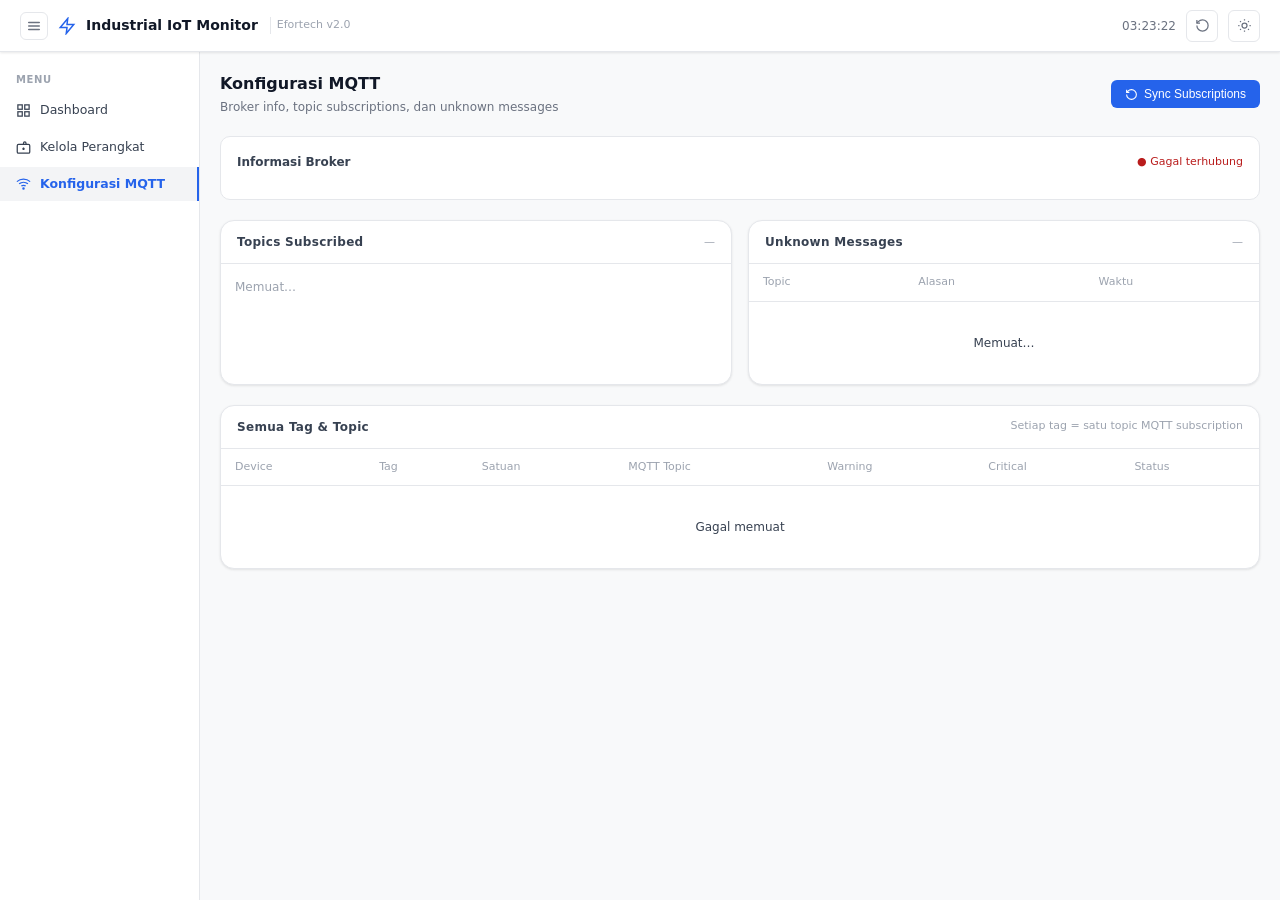
<file: frontend/mqtt-config.html>
<!-- frontend/mqtt-config.html — v2.0 -->
<!DOCTYPE html>
<html lang="id" data-theme="light">

<head>
    <meta charset="UTF-8" />
    <meta name="viewport" content="width=device-width, initial-scale=1.0" />
    <title>Konfigurasi MQTT — Efortech v2</title>
    <link rel="stylesheet" href="style.css" />
    <link rel="stylesheet" href="sidebar.css" />
    <style>
        .btn-primary {
            display: inline-flex;
            align-items: center;
            gap: 6px;
            padding: 7px 14px;
            background: var(--accent);
            color: #fff;
            border: none;
            border-radius: var(--radius-sm);
            font-size: 12px;
            font-weight: 500;
            cursor: pointer;
            transition: opacity var(--transition)
        }

        .btn-primary:hover {
            opacity: .88
        }

        .broker-panel {
            background: var(--surface);
            border: 1px solid var(--border);
            border-radius: var(--radius-md);
            padding: 16px;
            margin-bottom: 20px
        }

        .broker-grid {
            display: grid;
            grid-template-columns: repeat(auto-fill, minmax(200px, 1fr));
            gap: 10px;
            margin-top: 12px
        }

        .broker-field {
            display: flex;
            flex-direction: column;
            gap: 3px
        }

        .broker-field-label {
            font-size: 10px;
            color: var(--txt4);
            text-transform: uppercase;
            letter-spacing: .4px
        }

        .broker-field-val {
            font-size: 12px;
            color: var(--txt1);
            font-weight: 500
        }

        .broker-field-val.mono {
            font-family: ui-monospace, monospace;
            color: var(--accent);
            font-size: 11px
        }

        .btn-copy {
            display: inline-flex;
            align-items: center;
            justify-content: center;
            width: 22px;
            height: 22px;
            border: 1px solid var(--border);
            border-radius: 4px;
            background: transparent;
            color: var(--txt4);
            cursor: pointer;
            transition: all var(--transition)
        }

        .btn-copy svg {
            width: 11px;
            height: 11px
        }

        .btn-copy:hover {
            background: var(--surface2);
            color: var(--txt2)
        }

        .btn-copy.copied {
            color: var(--ok);
            border-color: var(--ok-border);
            background: var(--ok-bg)
        }

        .subscribed-list {
            display: flex;
            flex-wrap: wrap;
            gap: 6px;
            padding: 14px
        }

        .subscribed-tag {
            display: inline-flex;
            align-items: center;
            gap: 5px;
            padding: 3px 10px;
            border-radius: 20px;
            font-size: 11px;
            font-family: ui-monospace, monospace;
            background: var(--ok-bg);
            color: var(--ok);
            border: 1px solid var(--ok-border)
        }

        .subscribed-dot {
            width: 6px;
            height: 6px;
            border-radius: 50%;
            background: currentColor;
            animation: blink 1.4s ease infinite
        }

        .two-col {
            display: grid;
            grid-template-columns: 1fr 1fr;
            gap: 16px;
            margin-bottom: 20px
        }

        @media(max-width:800px) {
            .two-col {
                grid-template-columns: 1fr
            }
        }

        .tbl-empty {
            text-align: center;
            color: var(--txt4);
            padding: 32px !important
        }

        .toast-wrap {
            position: fixed;
            bottom: 20px;
            right: 20px;
            display: flex;
            flex-direction: column;
            gap: 8px;
            z-index: 200
        }

        .toast {
            padding: 10px 14px;
            border-radius: var(--radius-sm);
            font-size: 12px;
            font-weight: 500;
            color: #fff;
            box-shadow: 0 4px 12px rgba(0, 0, 0, 0.15);
            animation: slide-in .2s ease;
            max-width: 320px
        }

        .toast.ok {
            background: var(--ok)
        }

        .toast.err {
            background: var(--crit)
        }

        @keyframes slide-in {
            from {
                transform: translateX(20px);
                opacity: 0
            }

            to {
                transform: translateX(0);
                opacity: 1
            }
        }
    </style>
</head>

<body>
    <div class="app-shell">
        <nav class="navbar">
            <div class="nav-left">
                <button class="sidebar-toggle" id="sidebarToggle" title="Toggle sidebar">
                    <svg viewBox="0 0 16 16" fill="none" stroke="currentColor" stroke-width="1.8"
                        stroke-linecap="round">
                        <line x1="2" y1="4" x2="14" y2="4" />
                        <line x1="2" y1="8" x2="14" y2="8" />
                        <line x1="2" y1="12" x2="14" y2="12" />
                    </svg>
                </button>
                <svg class="nav-icon" viewBox="0 0 24 24" fill="none" stroke="currentColor" stroke-width="2">
                    <path d="M13 2L3 14h9l-1 8 10-12h-9l1-8z" />
                </svg>
                <span class="nav-brand">Industrial IoT Monitor</span>
                <span class="nav-sub">Efortech v2.0</span>
            </div>
            <div class="nav-right">
                <span class="nav-clock" id="navClock">--:--:--</span>
                <button class="btn-icon" onclick="loadAll()" title="Refresh">
                    <svg viewBox="0 0 24 24" fill="none" stroke="currentColor" stroke-width="2">
                        <path d="M3 12a9 9 0 1 0 9-9 9.75 9.75 0 0 0-6.74 2.74L3 8" />
                        <path d="M3 3v5h5" />
                    </svg>
                </button>
                <button class="btn-icon" onclick="toggleTheme()" title="Toggle tema">
                    <svg id="iconSun" viewBox="0 0 24 24" fill="none" stroke="currentColor" stroke-width="2">
                        <circle cx="12" cy="12" r="4" />
                        <path
                            d="M12 2v2M12 20v2M4.93 4.93l1.41 1.41M17.66 17.66l1.41 1.41M2 12h2M20 12h2M6.34 17.66l-1.41 1.41M19.07 4.93l-1.41 1.41" />
                    </svg>
                    <svg id="iconMoon" viewBox="0 0 24 24" fill="none" stroke="currentColor" stroke-width="2"
                        style="display:none">
                        <path d="M21 12.79A9 9 0 1 1 11.21 3 7 7 0 0 0 21 12.79z" />
                    </svg>
                </button>
            </div>
        </nav>

        <div class="body-area">
            <nav class="sidebar" id="appSidebar">
                <span class="sidebar-label">Menu</span>
                <a href="index.html" data-tip="Dashboard">
                    <svg viewBox="0 0 24 24" fill="none" stroke="currentColor" stroke-width="2">
                        <rect x="3" y="3" width="7" height="7" />
                        <rect x="14" y="3" width="7" height="7" />
                        <rect x="14" y="14" width="7" height="7" />
                        <rect x="3" y="14" width="7" height="7" />
                    </svg>
                    <span class="nav-text">Dashboard</span>
                </a>
                <a href="devices.html" data-tip="Kelola Perangkat">
                    <svg viewBox="0 0 24 24" fill="none" stroke="currentColor" stroke-width="2">
                        <rect x="2" y="7" width="20" height="14" rx="2" />
                        <path d="M16 7V5a2 2 0 0 0-4 0v2M12 12v4M10 14h4" />
                    </svg>
                    <span class="nav-text">Kelola Perangkat</span>
                </a>
                <a href="mqtt-config.html" class="active" data-tip="Konfigurasi MQTT">
                    <svg viewBox="0 0 24 24" fill="none" stroke="currentColor" stroke-width="2">
                        <path d="M5 12.55a11 11 0 0 1 14.08 0" />
                        <path d="M1.42 9a16 16 0 0 1 21.16 0" />
                        <path d="M8.53 16.11a6 6 0 0 1 6.95 0" />
                        <circle cx="12" cy="20" r="1" />
                    </svg>
                    <span class="nav-text">Konfigurasi MQTT</span>
                </a>
            </nav>

            <main class="page-content">
                <div class="page-header">
                    <div>
                        <div class="page-title">Konfigurasi MQTT</div>
                        <div class="page-sub">Broker info, topic subscriptions, dan unknown messages</div>
                    </div>
                    <button class="btn-primary" onclick="forceSync()">
                        <svg viewBox="0 0 24 24" fill="none" stroke="currentColor" stroke-width="2"
                            style="width:13px;height:13px">
                            <path d="M3 12a9 9 0 1 0 9-9 9.75 9.75 0 0 0-6.74 2.74L3 8" />
                            <path d="M3 3v5h5" />
                        </svg>
                        Sync Subscriptions
                    </button>
                </div>

                <!-- BROKER PANEL -->
                <div class="broker-panel">
                    <div style="display:flex;align-items:center;justify-content:space-between">
                        <span style="font-size:12px;font-weight:600;color:var(--txt2)">Informasi Broker</span>
                        <span id="brokerStatus" style="font-size:11px;color:var(--txt4)">Memuat…</span>
                    </div>
                    <div class="broker-grid" id="brokerGrid"></div>
                </div>

                <!-- SUBSCRIBED + TAG TABLE -->
                <div class="two-col">
                    <!-- Topic aktif -->
                    <div class="card">
                        <div class="card-head">
                            <span class="card-title">Topics Subscribed</span>
                            <span class="card-hint" id="subCount">—</span>
                        </div>
                        <div class="subscribed-list" id="subscribedList">
                            <span style="font-size:12px;color:var(--txt4)">Memuat…</span>
                        </div>
                    </div>

                    <!-- Unknown messages -->
                    <div class="card">
                        <div class="card-head">
                            <span class="card-title">Unknown Messages</span>
                            <span class="card-hint" id="unknownCount">—</span>
                        </div>
                        <div class="table-scroll" style="max-height:220px">
                            <table class="data-table">
                                <thead>
                                    <tr>
                                        <th>Topic</th>
                                        <th>Alasan</th>
                                        <th>Waktu</th>
                                    </tr>
                                </thead>
                                <tbody id="unknownBody">
                                    <tr>
                                        <td colspan="3" class="tbl-empty">Memuat…</td>
                                    </tr>
                                </tbody>
                            </table>
                        </div>
                    </div>
                </div>

                <!-- ALL TAGS TABLE -->
                <div class="card">
                    <div class="card-head">
                        <span class="card-title">Semua Tag & Topic</span>
                        <span class="card-hint">Setiap tag = satu topic MQTT subscription</span>
                    </div>
                    <div class="table-scroll">
                        <table class="data-table">
                            <thead>
                                <tr>
                                    <th>Device</th>
                                    <th>Tag</th>
                                    <th>Satuan</th>
                                    <th>MQTT Topic</th>
                                    <th>Warning</th>
                                    <th>Critical</th>
                                    <th>Status</th>
                                </tr>
                            </thead>
                            <tbody id="tagTableBody">
                                <tr>
                                    <td colspan="7" class="tbl-empty">Memuat…</td>
                                </tr>
                            </tbody>
                        </table>
                    </div>
                </div>
            </main>
        </div>
    </div>

    <div class="toast-wrap" id="toastWrap"></div>
    <script src="config.js"></script>
    <script>
        const API_BASE = window.APP_CONFIG?.API_BASE ?? "http://localhost:8000";

        let isDark = localStorage.getItem("theme") === "dark";
        function applyTheme() { document.documentElement.setAttribute("data-theme", isDark ? "dark" : "light"); document.getElementById("iconSun").style.display = isDark ? "none" : "block"; document.getElementById("iconMoon").style.display = isDark ? "block" : "none"; localStorage.setItem("theme", isDark ? "dark" : "light"); }
        function toggleTheme() { isDark = !isDark; applyTheme(); }
        applyTheme();
        function updateClock() { const now = new Date(), p = n => String(n).padStart(2, "0"); document.getElementById("navClock").textContent = `${p(now.getHours())}:${p(now.getMinutes())}:${p(now.getSeconds())}`; }
        setInterval(updateClock, 1000); updateClock();

        function showToast(msg, type = "ok") { const t = document.createElement("div"); t.className = `toast ${type}`; t.textContent = msg; document.getElementById("toastWrap").appendChild(t); setTimeout(() => t.remove(), 3000); }

        function copyText(text, btn) {
            navigator.clipboard.writeText(text).then(() => {
                if (!btn) return showToast("Tersalin ✓");
                btn.classList.add("copied"); const orig = btn.innerHTML; btn.innerHTML = "✓";
                setTimeout(() => { btn.classList.remove("copied"); btn.innerHTML = orig; }, 1200);
            });
        }

        const copyIcon = '<svg viewBox="0 0 24 24" fill="none" stroke="currentColor" stroke-width="2"><rect x="9" y="9" width="13" height="13" rx="2"/><path d="M5 15H4a2 2 0 0 1-2-2V4a2 2 0 0 1 2-2h9a2 2 0 0 1 2 2v1"/></svg>';
        const fmtDT = iso => { if (!iso) return "—"; const d = new Date(iso), p = n => String(n).padStart(2, "0"); return `${p(d.getDate())}/${p(d.getMonth() + 1)} ${p(d.getHours())}:${p(d.getMinutes())}`; };

        async function loadMqttInfo() {
            try {
                const res = await fetch(`${API_BASE}/mqtt/info`);
                const data = await res.json();

                document.getElementById("brokerStatus").textContent = "● Terhubung";
                document.getElementById("brokerStatus").style.color = "var(--ok)";

                document.getElementById("brokerGrid").innerHTML = `
      <div class="broker-field"><span class="broker-field-label">Total Topics</span>
        <span class="broker-field-val">${data.total_topics} topics</span></div>
      <div class="broker-field"><span class="broker-field-label">Architecture</span>
        <span class="broker-field-val mono">pabrik/{factory}/{device}/{tag}</span></div>`;

                const subs = data.subscribed_topics || [];
                document.getElementById("subCount").textContent = `${subs.length} topic`;
                document.getElementById("subscribedList").innerHTML = subs.length
                    ? subs.map(t => `
        <span class="subscribed-tag">
          <span class="subscribed-dot"></span>${t}
          <button class="btn-copy" onclick="copyText('${t}',this)" style="margin-left:2px">${copyIcon}</button>
        </span>`).join("")
                    : `<span style="font-size:12px;color:var(--txt4)">Belum ada topic aktif</span>`;
            } catch {
                document.getElementById("brokerStatus").textContent = "● Gagal terhubung";
                document.getElementById("brokerStatus").style.color = "var(--crit)";
            }
        }

        async function loadTagTable() {
            try {
                const res = await fetch(`${API_BASE}/tags`);
                const json = await res.json();
                const data = json.data || [];
                const tbody = document.getElementById("tagTableBody");
                if (!data.length) { tbody.innerHTML = `<tr><td colspan="7" class="tbl-empty">Belum ada tag</td></tr>`; return; }
                tbody.innerHTML = data.map(t => `
      <tr>
        <td style="font-weight:500;font-size:11px">${t.device_id}</td>
        <td><span style="font-family:monospace;font-size:11px;color:var(--txt2)">${t.tag_name}</span></td>
        <td class="txt-muted">${t.satuan || "—"}</td>
        <td>
          <div style="display:flex;align-items:center;gap:5px">
            <span style="font-family:monospace;font-size:10px;color:var(--accent)">${t.mqtt_topic}</span>
            <button class="btn-copy" onclick="copyText('${t.mqtt_topic}',this)">${copyIcon}</button>
          </div>
        </td>
        <td class="txt-warn">${t.batas_warning ?? '—'}</td>
        <td class="txt-crit">${t.batas_critical ?? '—'}</td>
        <td><span style="font-size:11px;color:${t.aktif ? 'var(--ok)' : 'var(--txt4)'}">${t.aktif ? '● Aktif' : '○ Off'}</span></td>
      </tr>`).join("");
            } catch {
                document.getElementById("tagTableBody").innerHTML = `<tr><td colspan="7" class="tbl-empty">Gagal memuat</td></tr>`;
            }
        }

        async function loadUnknownMessages() {
            try {
                const res = await fetch(`${API_BASE}/unknown-messages?limit=20`);
                const json = await res.json();
                const data = json.data || [];
                document.getElementById("unknownCount").textContent = `${data.length} pesan`;
                const tbody = document.getElementById("unknownBody");
                if (!data.length) { tbody.innerHTML = `<tr><td colspan="3" class="tbl-empty" style="padding:20px!important">Tidak ada unknown messages ✓</td></tr>`; return; }
                tbody.innerHTML = data.map(m => `
      <tr>
        <td style="font-family:monospace;font-size:10px;color:var(--crit)">${m.mqtt_topic}</td>
        <td class="txt-muted" style="font-size:11px">${m.alasan}</td>
        <td class="txt-muted" style="font-size:10px">${fmtDT(m.ts_terima)}</td>
      </tr>`).join("");
            } catch { }
        }

        async function forceSync() {
            try {
                const res = await fetch(`${API_BASE}/mqtt/sync`, { method: "POST" });
                const json = await res.json();
                if (!res.ok) return showToast("Gagal sync", "err");
                const msg = `Sync selesai${json.added.length ? ` | +${json.added.length}` : ""}${json.removed.length ? ` | -${json.removed.length}` : ""}`;
                showToast(msg);
                loadAll();
            } catch { showToast("Gagal terhubung ke server", "err"); }
        }

        async function loadAll() {
            await Promise.all([loadMqttInfo(), loadTagTable(), loadUnknownMessages()]);
        }

        loadAll();
    </script>
    <script src="sidebar.js"></script>
</body>

</html>
</file>
<file: frontend/style.css>
/* ============================================================
   FILE  : frontend/style.css
   TEMA  : Clean modern — supports light / dark mode via
           [data-theme="dark"] pada <html>
============================================================ */

/* ── TOKENS ─────────────────────────────────────────────── */
:root {
  --bg: #f8f9fa;
  --surface: #ffffff;
  --surface2: #f3f4f6;
  --border: #e5e7eb;
  --border2: #d1d5db;
  --txt1: #111827;
  --txt2: #374151;
  --txt3: #6b7280;
  --txt4: #9ca3af;

  --ok: #15803d;
  --ok-bg: #f0fdf4;
  --ok-border: #bbf7d0;
  --warn: #b45309;
  --warn-bg: #fffbeb;
  --warn-border: #fde68a;
  --crit: #b91c1c;
  --crit-bg: #fef2f2;
  --crit-border: #fecaca;

  --accent: #2563eb;
  --radius-sm: 6px;
  --radius-md: 10px;
  --radius-lg: 14px;
  --shadow: 0 1px 3px rgba(0, 0, 0, 0.06), 0 1px 2px rgba(0, 0, 0, 0.04);
  --transition: 180ms ease;
}

[data-theme="dark"] {
  --bg: #0f1117;
  --surface: #161b27;
  --surface2: #1a2030;
  --border: #1e2535;
  --border2: #2d3748;
  --txt1: #f1f3f7;
  --txt2: #c9d0dc;
  --txt3: #6b7280;
  --txt4: #4b5563;

  --ok: #4ade80;
  --ok-bg: #052e16;
  --ok-border: #14532d;
  --warn: #fbbf24;
  --warn-bg: #1c1200;
  --warn-border: #713f12;
  --crit: #f87171;
  --crit-bg: #1f0707;
  --crit-border: #7f1d1d;
  --shadow: 0 1px 3px rgba(0, 0, 0, 0.3);
}

/* ── RESET ──────────────────────────────────────────────── */
*,
*::before,
*::after {
  box-sizing: border-box;
  margin: 0;
  padding: 0;
}
html {
  height: 100%;
}
body {
  background: var(--bg);
  color: var(--txt1);
  font-family:
    -apple-system, BlinkMacSystemFont, "Segoe UI", system-ui, sans-serif;
  font-size: 13px;
  line-height: 1.5;
  min-height: 100vh;
  display: flex;
  flex-direction: column;
  transition:
    background var(--transition),
    color var(--transition);
}

/* ── NAVBAR ─────────────────────────────────────────────── */
.navbar {
  display: flex;
  align-items: center;
  justify-content: space-between;
  padding: 0 20px;
  height: 52px;
  background: var(--surface);
  border-bottom: 1px solid var(--border);
  box-shadow: var(--shadow);
  flex-shrink: 0;
  position: sticky;
  top: 0;
  z-index: 10;
}
.nav-left {
  display: flex;
  align-items: center;
  gap: 10px;
}
.nav-icon {
  width: 18px;
  height: 18px;
  color: var(--accent);
  flex-shrink: 0;
}
.nav-brand {
  font-size: 14px;
  font-weight: 600;
  color: var(--txt1);
}
.nav-sub {
  font-size: 11px;
  color: var(--txt4);
  padding-left: 6px;
  border-left: 1px solid var(--border);
  margin-left: 2px;
}
.nav-right {
  display: flex;
  align-items: center;
  gap: 10px;
}

.live-pill {
  display: flex;
  align-items: center;
  gap: 5px;
  font-size: 11px;
  padding: 3px 10px;
  border-radius: 20px;
  background: var(--ok-bg);
  color: var(--ok);
  border: 1px solid var(--ok-border);
  font-weight: 500;
  transition: all var(--transition);
}
.live-pill.error {
  background: var(--crit-bg);
  color: var(--crit);
  border-color: var(--crit-border);
}
.live-dot {
  width: 6px;
  height: 6px;
  border-radius: 50%;
  background: currentColor;
  animation: blink 1.4s ease infinite;
}
@keyframes blink {
  0%,
  100% {
    opacity: 1;
  }
  50% {
    opacity: 0.3;
  }
}

.nav-clock {
  font-size: 12px;
  color: var(--txt3);
  font-variant-numeric: tabular-nums;
}

.btn-icon {
  width: 32px;
  height: 32px;
  display: flex;
  align-items: center;
  justify-content: center;
  border: 1px solid var(--border);
  border-radius: var(--radius-sm);
  background: transparent;
  color: var(--txt3);
  cursor: pointer;
  transition: all var(--transition);
}
.btn-icon svg {
  width: 15px;
  height: 15px;
}
.btn-icon:hover {
  background: var(--surface2);
  color: var(--txt1);
  border-color: var(--border2);
}
.btn-icon:active {
  transform: scale(0.95);
}

/* ── ALERT BANNER ───────────────────────────────────────── */
.alert-banner {
  display: flex;
  align-items: center;
  gap: 8px;
  padding: 8px 20px;
  background: var(--crit-bg);
  color: var(--crit);
  border-bottom: 1px solid var(--crit-border);
  font-size: 12px;
  font-weight: 500;
  animation: flash-banner 1.5s ease infinite;
}
@keyframes flash-banner {
  0%,
  100% {
    opacity: 1;
  }
  50% {
    opacity: 0.7;
  }
}

/* ── KPI STRIP ──────────────────────────────────────────── */
.kpi-strip {
  display: grid;
  grid-template-columns: repeat(5, 1fr);
  gap: 1px;
  background: var(--border);
  border-bottom: 1px solid var(--border);
  flex-shrink: 0;
}
.kpi-card {
  background: var(--surface);
  padding: 14px 20px;
  display: flex;
  flex-direction: column;
  gap: 4px;
  transition: background var(--transition);
}
.kpi-label {
  font-size: 11px;
  color: var(--txt3);
}
.kpi-val {
  font-size: 22px;
  font-weight: 600;
  color: var(--txt1);
  line-height: 1;
}
.kpi-ok {
  color: var(--ok);
}
.kpi-warn {
  color: var(--warn);
}
.kpi-crit {
  color: var(--crit);
}

/* ── MAIN LAYOUT ────────────────────────────────────────── */
.main-layout {
  display: grid;
  grid-template-columns: 1fr 380px;
  gap: 16px;
  padding: 16px;
  flex: 1;
  min-height: 0;
}
.col-left {
  display: flex;
  flex-direction: column;
  gap: 16px;
  min-width: 0;
}
.col-right {
  display: flex;
  flex-direction: column;
  min-width: 0;
}

/* ── CARD ───────────────────────────────────────────────── */
.card {
  background: var(--surface);
  border: 1px solid var(--border);
  border-radius: var(--radius-lg);
  box-shadow: var(--shadow);
  overflow: hidden;
  transition:
    background var(--transition),
    border-color var(--transition);
}
.card-full {
  flex: 1;
  display: flex;
  flex-direction: column;
}

.card-head {
  display: flex;
  align-items: center;
  justify-content: space-between;
  padding: 12px 16px;
  border-bottom: 1px solid var(--border);
}
.card-title {
  font-size: 12px;
  font-weight: 600;
  color: var(--txt2);
  letter-spacing: 0.3px;
}
.card-hint {
  font-size: 11px;
  color: var(--txt4);
}

/* ── GAUGE GRID ─────────────────────────────────────────── */
.gauge-grid {
  display: grid;
  grid-template-columns: repeat(auto-fill, minmax(150px, 1fr));
  gap: 1px;
  background: var(--border);
}
.gauge-item {
  background: var(--surface);
  padding: 16px 12px;
  display: flex;
  flex-direction: column;
  align-items: center;
  gap: 6px;
  transition: background var(--transition);
}
.gauge-item:hover {
  background: var(--surface2);
}
.gauge-name {
  font-size: 11px;
  font-weight: 500;
  color: var(--txt2);
  text-align: center;
  white-space: nowrap;
  overflow: hidden;
  text-overflow: ellipsis;
  max-width: 100%;
}

/* Arc SVG */
.gauge-arc-wrap {
  position: relative;
}
.gauge-arc-wrap svg {
  display: block;
}
.gauge-val {
  font-size: 18px;
  font-weight: 600;
  line-height: 1;
  margin-top: 2px;
}
.gauge-unit {
  font-size: 10px;
  color: var(--txt4);
}
.gauge-loc {
  font-size: 10px;
  color: var(--txt4);
  text-align: center;
}

/* Badges */
.badge {
  display: inline-flex;
  align-items: center;
  font-size: 10px;
  font-weight: 600;
  padding: 2px 8px;
  border-radius: 20px;
  letter-spacing: 0.3px;
}
.badge-ok {
  background: var(--ok-bg);
  color: var(--ok);
  border: 1px solid var(--ok-border);
}
.badge-warn {
  background: var(--warn-bg);
  color: var(--warn);
  border: 1px solid var(--warn-border);
}
.badge-crit {
  background: var(--crit-bg);
  color: var(--crit);
  border: 1px solid var(--crit-border);
  animation: blink 0.9s ease infinite;
}

.empty-state {
  grid-column: 1 / -1;
  padding: 40px;
  text-align: center;
  color: var(--txt4);
  font-size: 12px;
}

/* ── TABLES ─────────────────────────────────────────────── */
.table-scroll {
  overflow-x: auto;
  overflow-y: auto;
}
.table-scroll-tall {
  flex: 1;
  max-height: calc(100vh - 240px);
  overflow-y: auto;
}

.table-scroll::-webkit-scrollbar,
.table-scroll-tall::-webkit-scrollbar {
  width: 4px;
  height: 4px;
}
.table-scroll::-webkit-scrollbar-track,
.table-scroll-tall::-webkit-scrollbar-track {
  background: transparent;
}
.table-scroll::-webkit-scrollbar-thumb,
.table-scroll-tall::-webkit-scrollbar-thumb {
  background: var(--border2);
  border-radius: 2px;
}

.data-table {
  width: 100%;
  border-collapse: collapse;
  font-size: 12px;
}
.data-table thead th {
  font-size: 11px;
  font-weight: 500;
  color: var(--txt4);
  text-align: left;
  padding: 10px 14px;
  border-bottom: 1px solid var(--border);
  white-space: nowrap;
  position: sticky;
  top: 0;
  background: var(--surface);
  z-index: 1;
}
.data-table tbody td {
  padding: 9px 14px;
  color: var(--txt2);
  border-bottom: 1px solid var(--border);
  white-space: nowrap;
}
.data-table tbody tr:last-child td {
  border-bottom: none;
}
.data-table tbody tr:hover td {
  background: var(--surface2);
}
.empty-cell {
  text-align: center;
  color: var(--txt4);
  padding: 32px !important;
}

.txt-ok {
  color: var(--ok);
  font-weight: 500;
}
.txt-warn {
  color: var(--warn);
  font-weight: 500;
}
.txt-crit {
  color: var(--crit);
  font-weight: 500;
}
.txt-muted {
  color: var(--txt4);
}

/* Progress bar inline */
.bar-wrap {
  width: 56px;
  height: 4px;
  border-radius: 2px;
  background: var(--surface2);
  overflow: hidden;
  display: inline-block;
  vertical-align: middle;
}
.bar-fill {
  height: 100%;
  border-radius: 2px;
  transition: width 0.5s ease;
}
.bar-ok {
  background: var(--ok);
}
.bar-warn {
  background: var(--warn);
}
.bar-crit {
  background: var(--crit);
}

/* ── FILTERS ────────────────────────────────────────────── */
.filter-group {
  display: flex;
  gap: 6px;
}
.filter-group select {
  font-size: 11px;
  padding: 4px 8px;
  border: 1px solid var(--border);
  border-radius: var(--radius-sm);
  background: var(--surface);
  color: var(--txt2);
  cursor: pointer;
  outline: none;
  transition: border-color var(--transition);
}
.filter-group select:focus {
  border-color: var(--accent);
}

/* ── FOOTER ─────────────────────────────────────────────── */
.site-footer {
  display: flex;
  align-items: center;
  justify-content: space-between;
  padding: 8px 20px;
  background: var(--surface);
  border-top: 1px solid var(--border);
  font-size: 11px;
  color: var(--txt4);
  flex-shrink: 0;
}
.site-footer code {
  color: var(--accent);
  font-size: 11px;
}

/* ── RESPONSIVE ─────────────────────────────────────────── */
@media (max-width: 900px) {
  .main-layout {
    grid-template-columns: 1fr;
  }
  .kpi-strip {
    grid-template-columns: repeat(3, 1fr);
  }
  .nav-sub {
    display: none;
  }
}
</file>
<file: frontend/sidebar.css>
/* ============================================================
   FILE  : frontend/sidebar.css
   FUNGSI: Shared sidebar styles — collapsible to hamburger
============================================================ */

/* ── APP SHELL ──────────────────────────────────────────── */
.app-shell {
  display: flex;
  min-height: 100vh;
  flex-direction: column;
}
.body-area {
  display: flex;
  flex: 1;
  min-height: 0;
  position: relative;
}

/* ── SIDEBAR ────────────────────────────────────────────── */
.sidebar {
  width: 200px;
  flex-shrink: 0;
  background: var(--surface);
  border-right: 1px solid var(--border);
  display: flex;
  flex-direction: column;
  padding: 12px 0;
  gap: 2px;
  overflow: hidden;
  transition: width 240ms cubic-bezier(0.4, 0, 0.2, 1);
  position: relative;
  z-index: 5;
}
.sidebar.collapsed {
  width: 48px;
}

/* Labels — hidden when collapsed */
.sidebar-label {
  font-size: 10px;
  font-weight: 600;
  letter-spacing: 0.6px;
  color: var(--txt4);
  padding: 8px 16px 4px;
  text-transform: uppercase;
  white-space: nowrap;
  opacity: 1;
  transition: opacity 160ms ease;
}
.sidebar.collapsed .sidebar-label {
  opacity: 0;
  pointer-events: none;
}

/* Nav links */
.sidebar a {
  display: flex;
  align-items: center;
  gap: 9px;
  padding: 8px 16px;
  font-size: 12.5px;
  color: var(--txt2);
  text-decoration: none;
  white-space: nowrap;
  transition:
    background var(--transition),
    color var(--transition);
  position: relative;
  overflow: hidden;
}
.sidebar.collapsed a {
  padding: 8px 0;
  justify-content: center;
}
.sidebar a:hover {
  background: var(--surface2);
  color: var(--txt1);
}
.sidebar a.active {
  background: var(--surface2);
  color: var(--accent);
  font-weight: 600;
  border-right: 2px solid var(--accent);
}
.sidebar a svg {
  width: 15px;
  height: 15px;
  flex-shrink: 0;
}

/* Link text span — fades out when collapsed */
.sidebar a .nav-text {
  opacity: 1;
  transition: opacity 160ms ease;
  white-space: nowrap;
}
.sidebar.collapsed a .nav-text {
  opacity: 0;
  width: 0;
  overflow: hidden;
}

/* Tooltip on collapsed state */
.sidebar.collapsed a[data-tip] {
  position: relative;
}
.sidebar.collapsed a[data-tip]:hover::after {
  content: attr(data-tip);
  position: absolute;
  left: calc(100% + 8px);
  top: 50%;
  transform: translateY(-50%);
  background: var(--txt1);
  color: var(--surface);
  font-size: 11px;
  font-weight: 500;
  padding: 4px 10px;
  border-radius: var(--radius-sm);
  white-space: nowrap;
  pointer-events: none;
  z-index: 100;
  box-shadow: var(--shadow);
}

/* ── HAMBURGER TOGGLE BUTTON ────────────────────────────── */
.sidebar-toggle {
  display: flex;
  align-items: center;
  justify-content: center;
  width: 28px;
  height: 28px;
  border: 1px solid var(--border);
  border-radius: var(--radius-sm);
  background: transparent;
  color: var(--txt3);
  cursor: pointer;
  transition:
    background var(--transition),
    color var(--transition),
    transform 240ms cubic-bezier(0.4, 0, 0.2, 1);
  flex-shrink: 0;
}
.sidebar-toggle:hover {
  background: var(--surface2);
  color: var(--txt1);
}
.sidebar-toggle svg {
  width: 14px;
  height: 14px;
  transition: transform 240ms cubic-bezier(0.4, 0, 0.2, 1);
}

/* Hamburger lines animation */
.hb-line {
  transition: all 240ms cubic-bezier(0.4, 0, 0.2, 1);
  transform-origin: center;
}

/* ── MAIN CONTENT AREA ──────────────────────────────────── */
.page-content {
  flex: 1;
  padding: 20px;
  overflow-y: auto;
  min-width: 0;
  transition: padding 240ms ease;
}

/* ── PAGE HEADER ────────────────────────────────────────── */
.page-header {
  display: flex;
  align-items: center;
  justify-content: space-between;
  margin-bottom: 20px;
}
.page-title {
  font-size: 16px;
  font-weight: 600;
  color: var(--txt1);
}
.page-sub {
  font-size: 12px;
  color: var(--txt3);
  margin-top: 2px;
}

/* ── RESPONSIVE ─────────────────────────────────────────── */
@media (max-width: 700px) {
  .sidebar {
    position: absolute;
    top: 0;
    left: 0;
    height: 100%;
    z-index: 20;
    box-shadow: 4px 0 16px rgba(0, 0, 0, 0.1);
  }
  .sidebar.collapsed {
    width: 0;
    padding: 0;
    border: none;
  }
}
</file>
